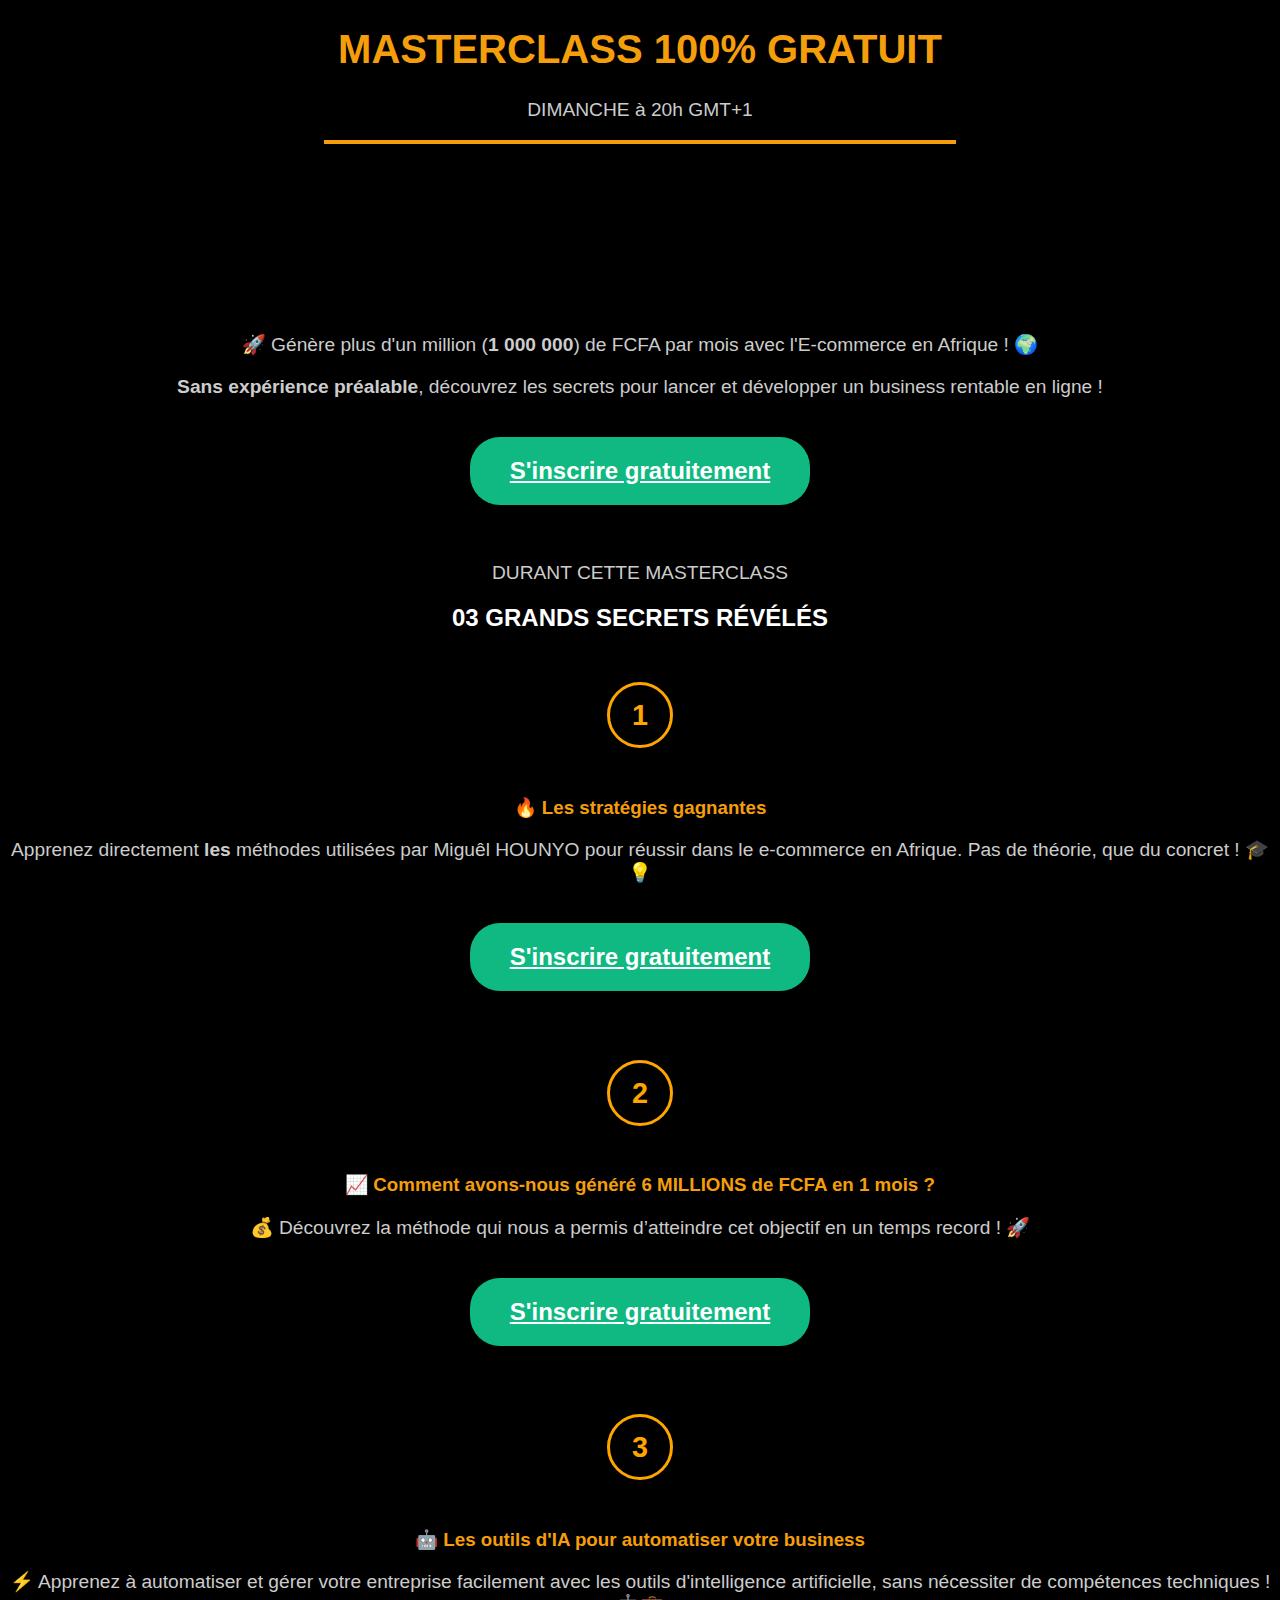
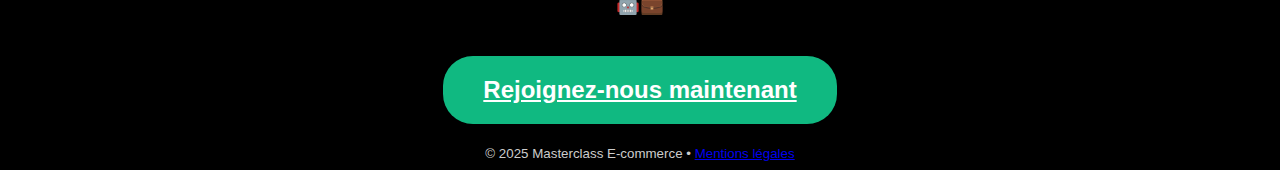
<file: index.html>
<!DOCTYPE html>
<html lang="fr">
<head>
    <meta charset="UTF-8">
    <meta name="viewport" content="width=device-width, initial-scale=1">
    <title>Masterclass E-commerce</title>
    <link rel="stylesheet" href="styles.css">
</head>
<body>
    <main class="container">
        <h1>MASTERCLASS 100% GRATUIT</h1>
        <p>DIMANCHE à 20h GMT+1</p>
        <div class="orange-line"></div>

        <h2 class="formateur">MIGUÊL<br>HOUNYO</h2>
        <p>🚀 Génère plus d'un million (<b>1 000 000</b>) de FCFA par mois avec l'E-commerce en Afrique ! 🌍</p>
        <p><b>Sans expérience préalable</b>, découvrez les secrets pour lancer et développer un business rentable en ligne !</p>
        
        <a href="inscription.html" class="cta">S'inscrire gratuitement</a>

        <br><br>

        <p>DURANT CETTE MASTERCLASS</p>
        <h2>03 GRANDS SECRETS RÉVÉLÉS</h2>

        <h3><span class="circle">1</span></h3>
        <h3 class="orange">🔥 Les stratégies gagnantes</h3>
        <p>Apprenez directement <b>les</b> méthodes utilisées par Miguêl HOUNYO pour réussir dans le e-commerce en Afrique. Pas de théorie, que du concret ! 🎓💡</p>
        <a href="inscription.html" class="cta">S'inscrire gratuitement</a>

        <h3><span class="circle">2</span></h3>
        <h3 class="orange">📈 Comment avons-nous généré 6 MILLIONS de FCFA en 1 mois ?</h3>
        <p>💰 Découvrez la méthode qui nous a permis d’atteindre cet objectif en un temps record ! 🚀</p>
        <a href="inscription.html" class="cta">S'inscrire gratuitement</a>

        <h3><span class="circle">3</span></h3>
        <h3 class="orange">🤖 Les outils d'IA pour automatiser votre business</h3>
        <p>⚡ Apprenez à automatiser et gérer votre entreprise facilement avec les outils d'intelligence artificielle, sans nécessiter de compétences techniques ! 🤖💼</p>
        <a href="inscription.html" class="cta big-cta">Rejoignez-nous maintenant</a>
    </main>

    <footer class="container">
        <small>© 2025 Masterclass E-commerce • <a href="#">Mentions légales</a></small>
    </footer>
</body>
</html>
</file>
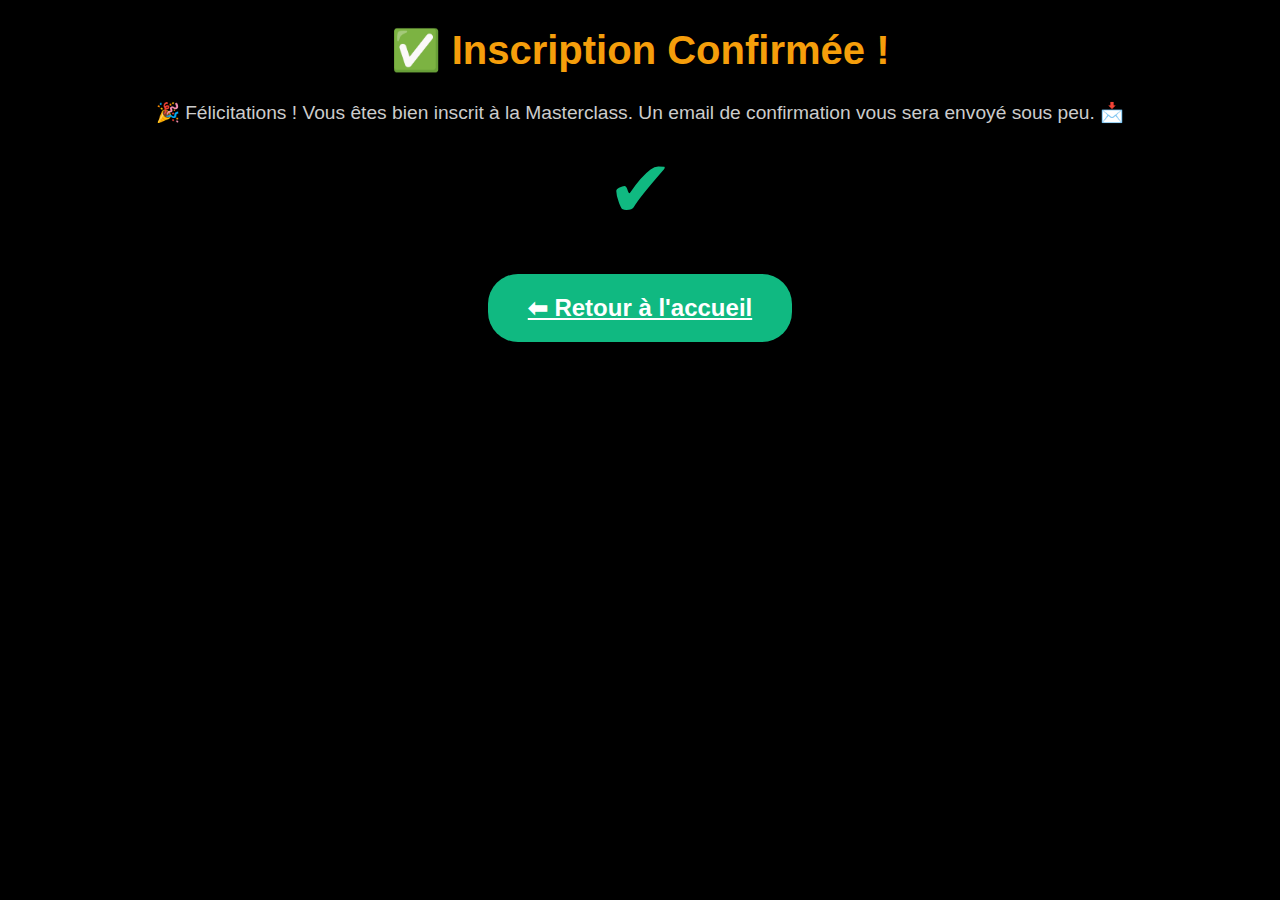
<file: confirmation.html>
<!DOCTYPE html>
<html lang="fr">
<head>
    <meta charset="UTF-8">
    <meta name="viewport" content="width=device-width, initial-scale=1">
    <title>Confirmation - Masterclass</title>
    <link rel="stylesheet" href="styles.css">
</head>
<body>
    <main class="container">
        <h1>✅ Inscription Confirmée !</h1>
        <p>🎉 Félicitations ! Vous êtes bien inscrit à la Masterclass. Un email de confirmation vous sera envoyé sous peu. 📩</p>
        
        <div class="icon-container">
            <span class="checkmark">✔</span>
        </div>

        <br>

        <a href="index.html" class="cta">⬅ Retour à l'accueil</a>
    </main>
</body>
</html>
</file>
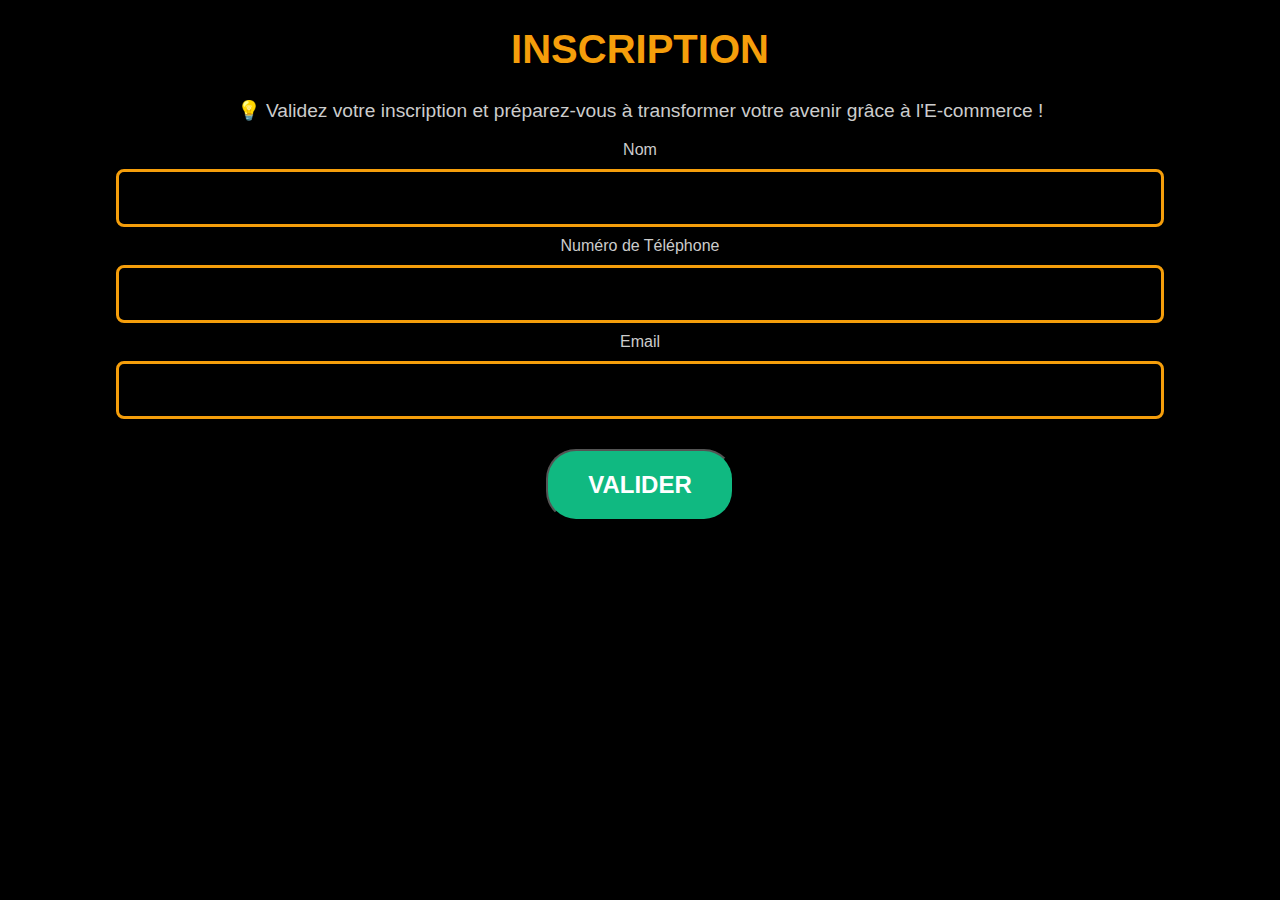
<file: inscription.html>
<!DOCTYPE html>
<html lang="fr">
<head>
    <meta charset="UTF-8">
    <meta name="viewport" content="width=device-width, initial-scale=1">
    <title>Inscription - Masterclass</title>
    <link rel="stylesheet" href="styles.css">
</head>
<body>
    <main class="container">
        <h1>INSCRIPTION</h1>
        <p>💡 Validez votre inscription et préparez-vous à transformer votre avenir grâce à l'E-commerce !</p>

        <form id="inscriptionForm">
            <label for="name">Nom</label>
            <input type="text" id="name" name="name" required>

            <label for="phone">Numéro de Téléphone</label>
            <input type="tel" id="phone" name="phone" required>

            <label for="email">Email</label>
            <input type="email" id="email" name="email" required>

            <button type="submit" class="cta">VALIDER</button>
        </form>

        <p id="message" style="display:none; color: green; font-weight: bold;">✅ Inscription envoyée avec succès !</p>
    </main>

    <script>
        document.getElementById("inscriptionForm").addEventListener("submit", function(event) {
            event.preventDefault();

            var formData = new FormData();
            formData.append("name", document.getElementById("name").value);
            formData.append("phone", document.getElementById("phone").value);
            formData.append("email", document.getElementById("email").value);

            fetch("https://script.google.com/macros/s/AKfycbzLMima-cWoT5pyQwv-7_3L2ugOWnKLmPWzh034UsrQT86J-SttfCeqlBmws3hj48StCQ/exec", {
                method: "POST",
                body: formData,
            })
            .then(response => response.text())
            .then(data => {
                console.log("Réponse du serveur :", data);
                document.getElementById("message").style.display = "block";
                setTimeout(() => { window.location.href = "confirmation.html"; }, 2000);
            })
            .catch(error => {
                console.error("Erreur :", error);
                alert("Erreur lors de l'inscription. Veuillez réessayer.");
            });
        });
    </script>
</body>
</html>
</file>
<file: styles.css>
body {
    background-color: black;
    color: #CCCCCC;
    font-family: 'Poppins', sans-serif;
    text-align: center;
}

h1 {
    color: #F59E0B;
    font-size: 2.5rem;
}

h2, h3 {
    color: #FFFFFF;
}

.orange {
    color: #F59E0B;
}

.formateur {
    color: #3B82F6;
    font-size: 3rem;
    font-weight: bold;
    text-transform: uppercase;
    opacity: 0;
    animation: fadeIn 1.5s ease-in-out forwards;
}

.orange-line {
    width: 50%;
    height: 4px;
    background-color: #F59E0B;
    margin: 10px auto;
}

p {
    color: #CCCCCC;
    font-size: 1.2rem;
}

input {
    background-color: transparent;
    border: 3px solid #F59E0B;
    padding: 15px;
    font-size: 1.2rem;
    color: white;
    border-radius: 8px;
    width: 80%;
    display: block;
    margin: 10px auto;
    font-weight: bold;
}

.cta {
    background-color: #10B981;
    color: white;
    font-weight: bold;
    border-radius: 30px;
    padding: 20px 40px;
    display: inline-block;
    margin: 20px auto;
    font-size: 1.5rem;
    transition: background 0.3s, transform 0.3s;
    animation: bounce 1.5s infinite alternate;
}

.cta:hover {
    background-color: #059669;
    transform: scale(1.1);
}

.icon-container {
    font-size: 5rem;
    color: #10B981;
    animation: pulse 1.5s infinite alternate;
}

.circle {
    display: inline-block;
    width: 60px;
    height: 60px;
    line-height: 60px;
    border-radius: 50%;
    text-align: center;
    font-weight: bold;
    font-size: 1.8rem;
    background-color: transparent;
    border: 3px solid orange;
    color: orange;
    margin: 30px auto;
}

@keyframes bounce {
    from { transform: scale(1); }
    to { transform: scale(1.05); }
}

@keyframes pulse {
    from { transform: scale(1); }
    to { transform: scale(1.2); }
}

@keyframes fadeIn {
    from { opacity: 0; transform: translateY(-20px); }
    to { opacity: 1; transform: translateY(0); }
}
body {
    background-color: black;
    color: #CCCCCC;
    font-family: 'Poppins', sans-serif;
    text-align: center;
}

h1 {
    color: #F59E0B;
    font-size: 2.5rem;
}

p {
    color: #CCCCCC;
    font-size: 1.2rem;
}

input {
    background-color: transparent;
    border: 3px solid #F59E0B;
    padding: 15px;
    font-size: 1.2rem;
    color: white;
    border-radius: 8px;
    width: 80%;
    display: block;
    margin: 10px auto;
    font-weight: bold;
}

.cta {
    background-color: #10B981;
    color: white;
    font-weight: bold;
    border-radius: 30px;
    padding: 20px 40px;
    display: inline-block;
    margin: 20px auto;
    font-size: 1.5rem;
    transition: background 0.3s, transform 0.3s;
    animation: bounce 1.5s infinite alternate;
}

.cta:hover {
    background-color: #059669;
    transform: scale(1.1);
}

@keyframes bounce {
    from { transform: scale(1); }
    to { transform: scale(1.05); }
}
</file>
